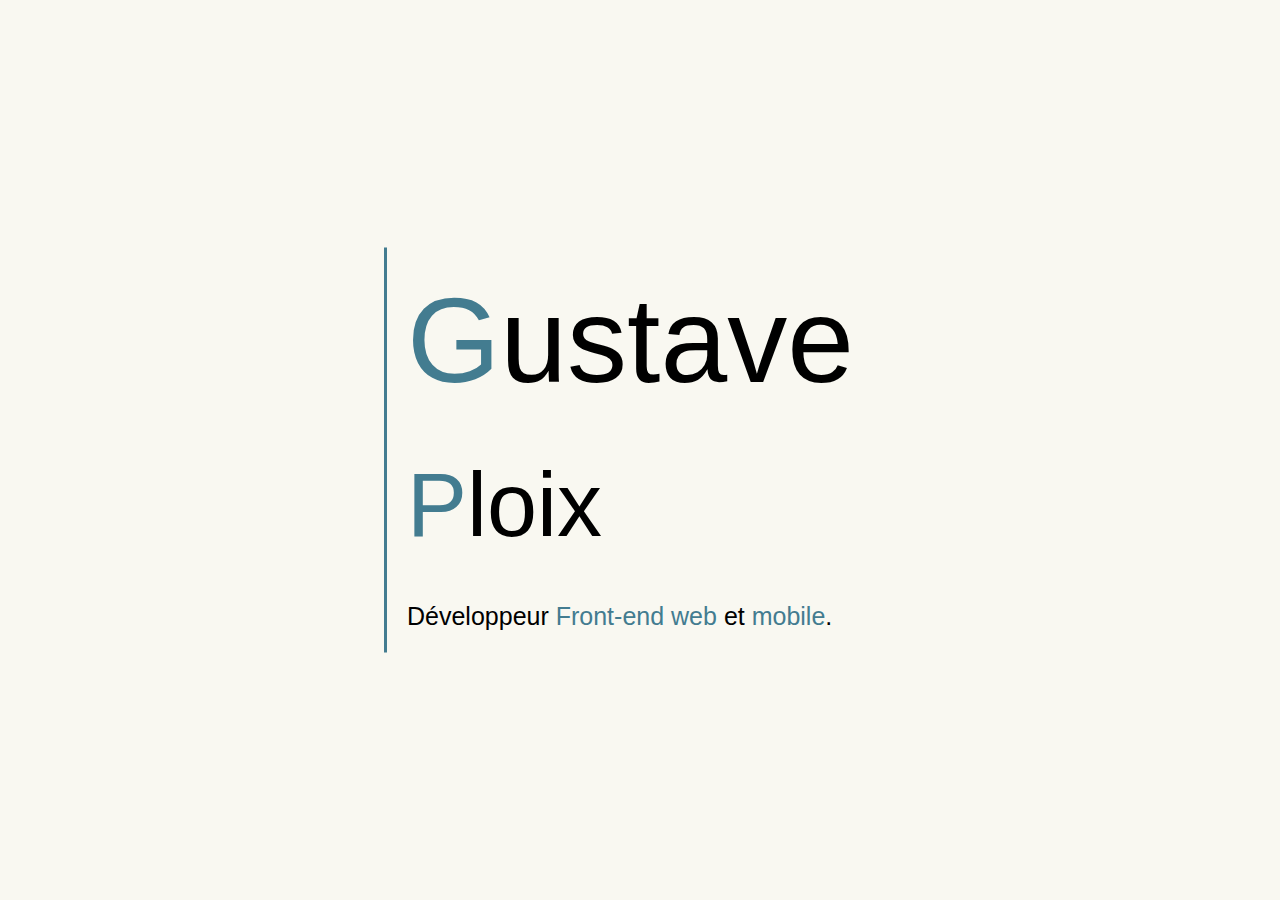
<file: index.html>
<!DOCTYPE html>
<html lang="en">
<head>
    <meta charset="UTF-8">
    <meta http-equiv="X-UA-Compatible" content="IE=edge">
    <meta name="viewport" content="width=device-width, initial-scale=1.0">
    
    <title>Gustave Ploix</title>

    <link rel="stylesheet" href="./styles/homePage.css">
    <script src="./JavaScript/homePage.js" defer></script>

    <!-- font chillax -->
    <link href="https://api.fontshare.com/css?f[]=chillax@1&display=swap" rel="stylesheet">

</head>
<body>
    
    <div class="container">

        
        <div class="name-card">
            <h1 class="text"> <span>G</span>ustave</h1>
            <h2 class="text"><span>P</span>loix</h2>
            <h3 class="text">Développeur <span>Front-end</span> <span>web</span> et <span>mobile</span>.</h3>
        </div>
        
        <button id="btn">
            &#10142;
        </button>
    </div>
        
</body>
</html>
</file>
<file: styles/homePage.css>
*,
*::after,
*::before {
  margin: 0;
  padding: 0;
  -webkit-box-sizing: border-box;
          box-sizing: border-box;
  color: black;
}

body {
  width: 100vw;
  height: 100vh;
  position: relative;
  background-color: #011638;
}

body .container {
  background-color: #F9F8F1;
  overflow: hidden;
  width: 100%;
  height: 100%;
  position: relative;
  -webkit-transition: -webkit-transform 0.5s ease-in-out;
  transition: -webkit-transform 0.5s ease-in-out;
  transition: transform 0.5s ease-in-out;
  transition: transform 0.5s ease-in-out, -webkit-transform 0.5s ease-in-out;
}

body .container.to-the-left {
  -webkit-transform: translateX(-100%);
          transform: translateX(-100%);
}

@media (orientation: portrait) and (max-width: 411px) {
  body .container.to-the-left {
    -webkit-transform: translateY(-100%);
            transform: translateY(-100%);
  }
}

body .container .name-card {
  position: absolute;
  top: 50%;
  left: 50%;
  -webkit-transform: translate(-50%, -50%);
          transform: translate(-50%, -50%);
  width: 40%;
  height: 0px;
  border-left: 3px solid #437C90;
  padding-left: 20px;
  display: -webkit-box;
  display: -ms-flexbox;
  display: flex;
  -webkit-box-orient: vertical;
  -webkit-box-direction: normal;
      -ms-flex-direction: column;
          flex-direction: column;
  -webkit-box-align: start;
      -ms-flex-align: start;
          align-items: flex-start;
  -ms-flex-pack: distribute;
      justify-content: space-around;
  position: relative;
  overflow: hidden;
  -webkit-transition: all 0.5s ease-in-out 500ms;
  transition: all 0.5s ease-in-out 500ms;
}

body .container .name-card.open {
  height: 45%;
}

@media (orientation: portrait) and (max-width: 768px) {
  body .container .name-card {
    width: 70%;
  }
  body .container .name-card.open {
    height: 40%;
  }
}

@media (orientation: landscape) and (max-width: 931px) {
  body .container .name-card {
    width: 60%;
  }
}

@media (orientation: portrait) and (max-width: 411px) {
  body .container .name-card {
    width: 80%;
  }
  body .container .name-card.open {
    height: 30%;
  }
}

@media (orientation: landscape) and (max-width: 731px) {
  body .container .name-card {
    width: 60%;
  }
  body .container .name-card.open {
    height: 70%;
  }
}

@media (orientation: portrait) and (max-width: 375px) {
  body .container .name-card {
    width: 90%;
  }
}

@media (orientation: landscape) and (max-width: 812px) {
  body .container .name-card.open {
    height: 70%;
  }
}

@media (orientation: landscape) and (max-width: 720px) {
  body .container .name-card {
    width: 70%;
  }
}

body .container .name-card .text {
  font-family: "Chillax", sans-serif;
  font-weight: 300;
  position: relative;
  right: 100%;
}

body .container .name-card .text span {
  font-weight: 400;
  color: #437C90;
}

body .container .name-card .text.visible {
  position: relative;
  right: 0%;
}

@media (max-width: 1700px) {
  body .container .name-card .text:nth-child(1) {
    font-size: 140px;
  }
  body .container .name-card .text:nth-child(2) {
    font-size: 110px;
  }
  body .container .name-card .text:nth-child(3) {
    font-size: 30px;
  }
}

@media (max-width: 1440px) {
  body .container .name-card .text:nth-child(1) {
    font-size: 140px;
  }
  body .container .name-card .text:nth-child(2) {
    font-size: 110px;
  }
  body .container .name-card .text:nth-child(3) {
    font-size: 28px;
  }
}

@media (max-width: 1367px) {
  body .container .name-card .text:nth-child(1) {
    font-size: 120px;
  }
  body .container .name-card .text:nth-child(2) {
    font-size: 90px;
  }
  body .container .name-card .text:nth-child(3) {
    font-size: 25px;
  }
}

@media (max-width: 1218px) {
  body .container .name-card .text:nth-child(1) {
    font-size: 120px;
  }
  body .container .name-card .text:nth-child(2) {
    font-size: 90px;
  }
  body .container .name-card .text:nth-child(3) {
    font-size: 20px;
  }
}

@media (orientation: portrait) and (max-width: 411px) {
  body .container .name-card .text:nth-child(1) {
    font-size: 60px;
  }
  body .container .name-card .text:nth-child(2) {
    font-size: 50px;
  }
  body .container .name-card .text:nth-child(3) {
    font-size: 16px;
  }
}

@media (orientation: landscape) and (max-width: 731px) {
  body .container .name-card .text:nth-child(1) {
    font-size: 70px;
  }
  body .container .name-card .text:nth-child(2) {
    font-size: 60px;
  }
  body .container .name-card .text:nth-child(3) {
    font-size: 20px;
  }
}

@media (orientation: portrait) and (max-width: 375) {
  body .container .name-card .text:nth-child(1) {
    font-size: 70px;
  }
  body .container .name-card .text:nth-child(2) {
    font-size: 60px;
  }
  body .container .name-card .text:nth-child(3) {
    font-size: 20px;
  }
}

@media (orientation: landscape) and (max-width: 812px) {
  body .container .name-card .text:nth-child(1) {
    font-size: 65px;
  }
  body .container .name-card .text:nth-child(2) {
    font-size: 60px;
  }
  body .container .name-card .text:nth-child(3) {
    font-size: 22px;
  }
}

body .container .name-card h1 {
  font-size: 150px;
  -webkit-transition: right 0.5s ease-in-out 1000ms;
  transition: right 0.5s ease-in-out 1000ms;
}

body .container .name-card h2 {
  font-size: 130px;
  -webkit-transition: right .5s ease-in-out 1500ms;
  transition: right .5s ease-in-out 1500ms;
}

body .container .name-card h3 {
  font-size: 35px;
  -webkit-transition: right .5s ease-in-out 2000ms;
  transition: right .5s ease-in-out 2000ms;
}

body .container #btn {
  opacity: 0;
  pointer-events: none;
  z-index: 10;
  position: absolute;
  bottom: 50px;
  right: 50px;
  width: 70px;
  height: 70px;
  border-radius: 50px;
  border: none;
  background-color: #011638;
  text-align: center;
  font-size: 40px;
  color: #A8201A;
  -webkit-transition: opacity 0.2s ease-in-out;
  transition: opacity 0.2s ease-in-out;
}

body .container #btn.done {
  opacity: 1;
  pointer-events: all;
  cursor: pointer;
}

@media (orientation: portrait) and (max-width: 411px) {
  body .container #btn {
    left: 50%;
    -webkit-transform: translateX(-50%) rotate(-90deg);
            transform: translateX(-50%) rotate(-90deg);
  }
}

@media (orientation: landscape) and (max-width: 731px) {
  body .container #btn {
    right: 25px;
    bottom: 25px;
  }
}
/*# sourceMappingURL=homePage.css.map */
</file>
